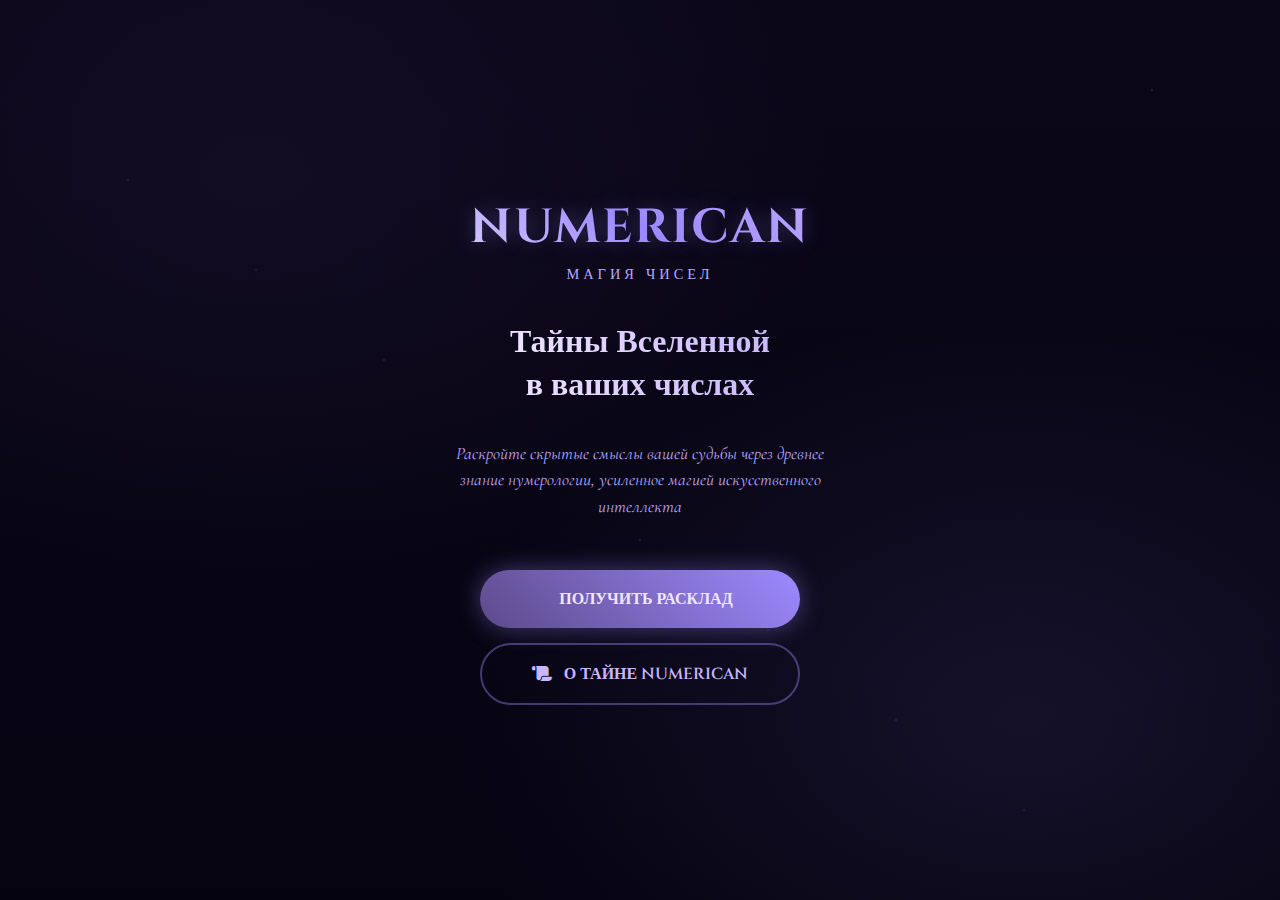
<file: index.html>
<!DOCTYPE html>
<html lang="ru">
<head>
    <meta charset="UTF-8">
    <meta name="viewport" content="width=device-width, initial-scale=1.0, maximum-scale=1.0, user-scalable=no">
    <title>NUMERICAN — Магия чисел</title>
    <link rel="stylesheet" href="style.css">
    <link href="https://fonts.googleapis.com/css2?family=Cinzel:wght@400;500;600;700&family=Cormorant+Garamond:wght@300;400;500;600&display=swap" rel="stylesheet">
    <link rel="stylesheet" href="https://cdnjs.cloudflare.com/ajax/libs/font-awesome/6.4.0/css/all.min.css">
</head>
<body>
    <!-- Статичное звёздное небо -->
    <div class="star-field"></div>
    
    <div class="container">
        <!-- Экран 1: Главный экран -->
        <div id="mainScreen" class="content-wrapper active-screen">
            <header class="header">
                <h1 class="logo">NUMERICAN</h1>
                <div class="logo-subtitle">Магия чисел</div>
            </header>
            
            <main class="main-content">
                <h2 class="title">
                    <span class="line">Тайны Вселенной</span>
                    <span class="line">в ваших числах</span>
                </h2>
                
                <p class="subtitle">
                    Раскройте скрытые смыслы вашей судьбы через древнее знание нумерологии, 
                    усиленное магией искусственного интеллекта
                </p>
                
                <div class="buttons-container">
                    <button id="getReportBtn" class="btn btn-primary">
                        <div class="btn-content">
                            <i class="fas fa-crystal-ball"></i>
                            <span class="btn-text">ПОЛУЧИТЬ РАСКЛАД</span>
                        </div>
                    </button>
                    
                    <button id="aboutBtn" class="btn btn-secondary">
                        <div class="btn-content">
                            <i class="fas fa-scroll"></i>
                            <span class="btn-text">О ТАЙНЕ NUMERICAN</span>
                        </div>
                    </button>
                </div>
            </main>
        </div>

        <!-- Экран 2: Анимация загрузки -->
        <div id="loadingScreen" class="content-wrapper">
            <div class="loading-container">
                <div class="crystal-ball">
                    <div class="crystal-inner">
                        <div class="crystal-glow"></div>
                        <div class="crystal-sparkles">
                            <div class="sparkle"></div>
                            <div class="sparkle"></div>
                            <div class="sparkle"></div>
                            <div class="sparkle"></div>
                            <div class="sparkle"></div>
                        </div>
                        <i class="fas fa-crystal-ball crystal-icon"></i>
                    </div>
                </div>
                
                <h2 class="loading-title">Подключение к энергии чисел</h2>
                
                <div class="loading-progress">
                    <div class="progress-bar">
                        <div class="progress-fill"></div>
                    </div>
                    <div class="loading-text">
                        <span class="loading-message">Анализируем космические вибрации...</span>
                        <span class="loading-percentage">0%</span>
                    </div>
                </div>
                
                <p class="loading-subtitle">
                    Искусственный интеллект медитирует над сочетаниями чисел
                </p>
            </div>
        </div>

        <!-- Экран 3: Форма ввода данных -->
        <div id="formScreen" class="content-wrapper">
            <header class="header">
                <h1 class="logo">NUMERICAN</h1>
                <div class="logo-subtitle">Введите ваши данные</div>
            </header>
            
            <main class="main-content">
                <div class="form-container">
                    <div class="form-icon">
                        <i class="fas fa-user-circle"></i>
                    </div>
                    
                    <h2 class="form-title">Ваш нумерологический портрет</h2>
                    <p class="form-subtitle">Введите данные для создания уникального расклада</p>
                    
                    <form id="userForm" class="form">
                        <div class="form-group">
                            <label for="fullName" class="form-label">
                                <i class="fas fa-signature"></i> Полное имя
                            </label>
                            <input type="text" id="fullName" class="form-input" 
                                   placeholder="Как вас называют во Вселенной" required>
                            <div class="form-hint">Введите имя, которое используете в жизни</div>
                        </div>
                        
                        <div class="form-group">
                            <label for="birthDate" class="form-label">
                                <i class="fas fa-calendar-star"></i> Дата рождения
                            </label>
                            <input type="date" id="birthDate" class="form-input" required>
                            <div class="form-hint">День, когда вы начали свой земной путь</div>
                        </div>
                        
                        <div class="form-group">
                            <label for="userQuestion" class="form-label">
                                <i class="fas fa-question-circle"></i> Ваш вопрос к Вселенной
                            </label>
                            <textarea id="userQuestion" class="form-textarea" 
                                     placeholder="О чём вы хотите спросить числа? (необязательно)"
                                     rows="3"></textarea>
                            <div class="form-hint">Чем конкретнее вопрос, тем точнее ответ</div>
                        </div>
                        
                        <div class="form-notice">
                            <i class="fas fa-lock"></i>
                            <span>Ваши данные используются единожды и удаляются после анализа</span>
                        </div>
                        
                        <div class="form-buttons">
                            <button type="button" id="backBtn" class="btn btn-secondary">
                                <i class="fas fa-arrow-left"></i> Назад
                            </button>
                            <button type="submit" class="btn btn-primary">
                                <i class="fas fa-stars"></i> Создать расклад
                            </button>
                        </div>
                    </form>
                </div>
            </main>
        </div>
        
        <!-- Попап -->
        <div id="aboutPopup" class="popup">
            <div class="popup-overlay"></div>
            <div class="popup-content">
                <div class="popup-header">
                    <h2><i class="fas fa-eye"></i> NUMERICAN — Откровение чисел</h2>
                    <button id="closePopup" class="popup-close">
                        <i class="fas fa-times"></i>
                    </button>
                </div>
                
                <div class="popup-body">
                    <section class="popup-section">
                        <h3><i class="fas fa-hat-wizard"></i> Суть NUMERICAN</h3>
                        <p>Это портал в мир цифровых вибраций вашей сущности. Через древнюю мудрость нумерологии, пропущенную через призму искусственного интеллекта, мы находим скрытые паттерны вашего бытия.</p>
                    </section>
                    
                    <section class="popup-section">
                        <h3><i class="fas fa-magic"></i> Как это работает?</h3>
                        <div class="steps">
                            <div class="step">
                                <div class="step-number">1</div>
                                <div class="step-content">
                                    <h4>Призыв чисел</h4>
                                    <p>Ваша дата рождения пробуждает архетипические числа Судьбы, Души и Внешнего облика</p>
                                </div>
                            </div>
                            <div class="step">
                                <div class="step-number">2</div>
                                <div class="step-content">
                                    <h4>Созерцание паттернов</h4>
                                    <p>Искусственный интеллект медитирует над сочетаниями и циклами ваших чисел</p>
                                </div>
                            </div>
                            <div class="step">
                                <div class="step-number">3</div>
                                <div class="step-content">
                                    <h4>Откровение</h4>
                                    <p>Рождается уникальная карта вашего года с указанием благоприятных периодов и возможностей</p>
                                </div>
                            </div>
                        </div>
                    </section>
                    
                    <section class="popup-section">
                        <h3><i class="fas fa-moon"></i> Философия</h3>
                        <p>Мы не нарушаем волю судьбы, а освещаем тропинки, уже проложенные во тьме неизвестности. NUMERICAN — это фонарь в руках искателя.</p>
                    </section>
                    
                    <section class="popup-section">
                        <h3><i class="fas fa-lock"></i> Конфиденциальность</h3>
                        <p>Ваши данные — священны. Дата рождения и имя используются единожды для анализа и затем удаляются.</p>
                    </section>
                    
                    <div class="popup-footer">
                        <p class="sacred-text">🔮 Только для тех, кто готов услышать шепот вселенной</p>
                    </div>
                </div>
            </div>
        </div>
    </div>
    
    <script src="script.js"></script>
</body>
</html>
</file>
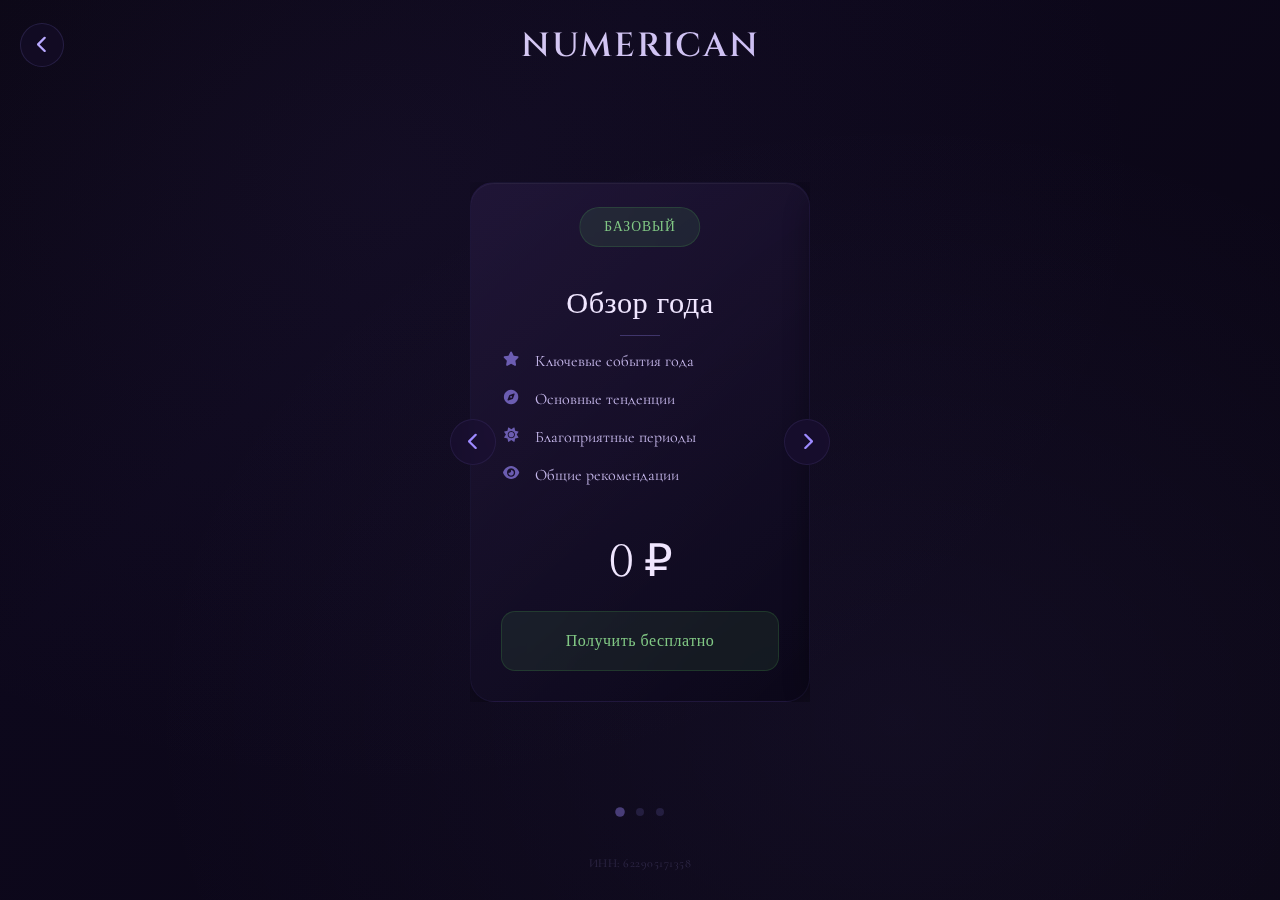
<file: choice-screen.html>
<!DOCTYPE html>
<html lang="ru">
<head>
    <meta charset="UTF-8">
    <meta name="viewport" content="width=device-width, initial-scale=1.0, maximum-scale=1.0, user-scalable=no">
    <title>NUMERICAN — Выбор расклада</title>
    <link rel="stylesheet" href="choice-screen.css">
    <link href="https://fonts.googleapis.com/css2?family=Cinzel:wght@400;500;600;700&family=Cormorant+Garamond:wght@300;400;500;600&display=swap" rel="stylesheet">
    <link rel="stylesheet" href="https://cdnjs.cloudflare.com/ajax/libs/font-awesome/6.4.0/css/all.min.css">
</head>
<body>
    <!-- Фон -->
    <div class="star-field"></div>
    
    <div class="container">
        <!-- Хедер -->
        <div class="header">
            <button id="backToMainBtn" class="back-btn">
                <i class="fas fa-chevron-left"></i>
            </button>
            <h1 class="logo">NUMERICAN</h1>
            <div class="header-spacer"></div>
        </div>

        <!-- Контент -->
        <main class="main-content">
            <!-- Карусель -->
            <div class="carousel-wrapper">
                <button class="carousel-arrow arrow-left">
                    <i class="fas fa-chevron-left"></i>
                </button>
                
                <div class="carousel">
                    <div class="carousel-inner">
                        <!-- Базовый пакет -->
                        <div class="card" data-type="basic">
                            <div class="card-badge free">Базовый</div>
                            <h3 class="card-title">Обзор года</h3>
                            <ul class="card-features">
                                <li><i class="fas fa-star"></i> Ключевые события года</li>
                                <li><i class="fas fa-compass"></i> Основные тенденции</li>
                                <li><i class="fas fa-sun"></i> Благоприятные периоды</li>
                                <li><i class="fas fa-eye"></i> Общие рекомендации</li>
                            </ul>
                            
                            <div class="card-price-block">
                                <div class="price-main">0 ₽</div>
                            </div>
                            
                            <button class="card-bottom-btn btn-free">
                                <span>Получить бесплатно</span>
                            </button>
                        </div>

                        <!-- Расширенный пакет -->
                        <div class="card" data-type="extended">
                            <div class="card-badge extended">Расширенный</div>
                            <h3 class="card-title">Глубинный анализ</h3>
                            <ul class="card-features">
                                <li><i class="fas fa-chart-pie"></i> Анализ по кварталам</li>
                                <li><i class="fas fa-coins"></i> Финансы и карьера</li>
                                <li><i class="fas fa-heart"></i> Личные отношения</li>
                                <li><i class="fas fa-calendar-alt"></i> Месячные прогнозы</li>
                            </ul>
                            
                            <div class="card-price-block">
                                <div class="price-main">399 ₽</div>
                            </div>
                            
                            <button class="card-bottom-btn btn-basic">
                                <span>Приобрести анализ</span>
                            </button>
                        </div>

                        <!-- Премиум пакет -->
                        <div class="card" data-type="premium">
                            <div class="card-badge premium">Премиум</div>
                            <h3 class="card-title">Всё включено</h3>
                            <ul class="card-features">
                                <li><i class="fas fa-crown"></i> Полный нумерологический анализ</li>
                                <li><i class="fas fa-yin-yang"></i> Кармические задачи</li>
                                <li><i class="fas fa-magic"></i> Ритуалы по месяцам</li>
                                <li><i class="fas fa-lock"></i> Доступ в закрытое сообщество</li>
                                <li><i class="fas fa-spa"></i> Персональные практики</li>
                            </ul>
                            
                            <div class="card-price-block">
                                <div class="price-main">599 ₽</div>
                                <div class="price-old">1199 ₽</div>
                                <div class="price-save">Экономия 50%</div>
                            </div>
                            
                            <button class="card-bottom-btn btn-premium">
                                <span>Приобрести всё включено</span>
                            </button>
                        </div>
                    </div>
                </div>

                <button class="carousel-arrow arrow-right">
                    <i class="fas fa-chevron-right"></i>
                </button>
            </div>

            <!-- Индикаторы -->
            <div class="carousel-dots">
                <div class="dot active" data-index="0"></div>
                <div class="dot" data-index="1"></div>
                <div class="dot" data-index="2"></div>
            </div>

            <!-- ИНН -->
            <div class="inn-info">
                ИНН: 622905171358
            </div>
        </main>
    </div>

    <script src="choice-screen.js"></script>
</body>
</html>
</file>
<file: style.css>
* {
    margin: 0;
    padding: 0;
    box-sizing: border-box;
    -webkit-tap-highlight-color: transparent;
}

html, body {
    width: 100%;
    height: 100%;
    overflow: hidden;
}

body {
    font-family: 'Cormorant Garamond', serif;
    background: #0b0719;
    color: #e6e0ff;
    position: fixed;
    top: 0;
    left: 0;
    right: 0;
    bottom: 0;
    overflow: hidden;
}

/* Статичное звёздное небо */
.star-field {
    position: fixed;
    top: 0;
    left: 0;
    width: 100%;
    height: 100%;
    z-index: -1;
    background: 
        radial-gradient(ellipse at 20% 20%, 
            rgba(93, 74, 138, 0.1) 0%,
            transparent 40%),
        radial-gradient(ellipse at 80% 80%, 
            rgba(157, 138, 255, 0.1) 0%,
            transparent 40%),
        linear-gradient(to bottom, 
            #0b0719 0%,
            #050310 100%);
}

.star-field:before {
    content: "";
    position: absolute;
    top: 0;
    left: 0;
    width: 100%;
    height: 100%;
    background-image: 
        radial-gradient(1px 1px at 10% 20%, rgba(255, 255, 255, 0.3), transparent),
        radial-gradient(1px 1px at 20% 30%, rgba(255, 255, 255, 0.2), transparent),
        radial-gradient(1px 1px at 30% 40%, rgba(255, 255, 255, 0.3), transparent),
        radial-gradient(1px 1px at 40% 50%, rgba(255, 255, 255, 0.2), transparent),
        radial-gradient(1px 1px at 50% 60%, rgba(255, 255, 255, 0.3), transparent),
        radial-gradient(1px 1px at 60% 70%, rgba(255, 255, 255, 0.2), transparent),
        radial-gradient(1px 1px at 70% 80%, rgba(255, 255, 255, 0.3), transparent),
        radial-gradient(1px 1px at 80% 90%, rgba(255, 255, 255, 0.2), transparent),
        radial-gradient(1px 1px at 90% 10%, rgba(255, 255, 255, 0.3), transparent);
    background-size: 100% 100%;
}

/* Контейнер */
.container {
    width: 100%;
    height: 100vh;
    max-height: 100vh;
    display: flex;
    flex-direction: column;
    align-items: center;
    justify-content: center;
    padding: 20px;
    position: relative;
    overflow: hidden;
}

.content-wrapper {
    width: 100%;
    max-width: 500px;
    display: flex;
    flex-direction: column;
    align-items: center;
    justify-content: center;
    text-align: center;
    position: relative;
    z-index: 1;
}

/* Шапка */
.header {
    margin-bottom: 40px;
    width: 100%;
}

.logo {
    font-family: 'Cinzel', serif;
    font-size: 3rem;
    font-weight: 700;
    background: linear-gradient(45deg, #f0e6ff, #9d8aff, #c8b6ff);
    -webkit-background-clip: text;
    background-clip: text;
    color: transparent;
    letter-spacing: 2px;
    text-shadow: 0 0 20px rgba(157, 138, 255, 0.3);
    margin-bottom: 5px;
}

.logo-subtitle {
    font-family: 'Cinzel', serif;
    font-size: 0.9rem;
    letter-spacing: 4px;
    color: #b8a9ff;
    text-transform: uppercase;
}

/* Основной контент */
.main-content {
    width: 100%;
    display: flex;
    flex-direction: column;
    align-items: center;
    gap: 30px;
}

.title {
    font-family: 'Cinzel', serif;
    font-weight: 600;
    line-height: 1.2;
}

.title .line {
    display: block;
    font-size: 2rem;
    background: linear-gradient(45deg, #f0e6ff, #c8b6ff);
    -webkit-background-clip: text;
    background-clip: text;
    color: transparent;
    margin-bottom: 5px;
}

.subtitle {
    font-size: 1.1rem;
    line-height: 1.5;
    color: #b8a9ff;
    max-width: 400px;
    font-style: italic;
}

/* Кнопки */
.buttons-container {
    display: flex;
    flex-direction: column;
    gap: 15px;
    width: 100%;
    max-width: 320px;
    margin-top: 20px;
}

.btn {
    width: 100%;
    padding: 18px 25px;
    border: none;
    border-radius: 50px;
    font-family: 'Cinzel', serif;
    font-size: 1rem;
    font-weight: 600;
    cursor: pointer;
    transition: all 0.3s ease;
    position: relative;
    overflow: hidden;
}

.btn-content {
    display: flex;
    align-items: center;
    justify-content: center;
    gap: 12px;
    position: relative;
    z-index: 2;
}

.btn-primary {
    background: linear-gradient(45deg, #5d4a8a, #9d8aff);
    color: #f0e6ff;
    box-shadow: 0 0 25px rgba(157, 138, 255, 0.4);
}

.btn-primary:hover {
    transform: translateY(-2px);
    box-shadow: 0 0 35px rgba(157, 138, 255, 0.6);
}

.btn-primary:active {
    transform: translateY(0);
}

.btn-secondary {
    background: transparent;
    color: #c8b6ff;
    border: 2px solid rgba(157, 138, 255, 0.4);
}

.btn-secondary:hover {
    background: rgba(157, 138, 255, 0.1);
    border-color: #9d8aff;
}

.btn i {
    font-size: 1.1rem;
}

/* Попап */
.popup {
    display: none;
    position: fixed;
    top: 0;
    left: 0;
    width: 100%;
    height: 100%;
    z-index: 1000;
}

.popup.active {
    display: block;
}

.popup-overlay {
    position: absolute;
    width: 100%;
    height: 100%;
    background: rgba(5, 3, 16, 0.95);
    backdrop-filter: blur(5px);
}

.popup-content {
    position: absolute;
    top: 50%;
    left: 50%;
    transform: translate(-50%, -50%);
    width: 90%;
    max-width: 500px;
    max-height: 80vh;
    background: linear-gradient(135deg, 
        rgba(26, 15, 51, 0.95) 0%,
        rgba(11, 7, 25, 0.98) 100%);
    border-radius: 15px;
    border: 1px solid rgba(157, 138, 255, 0.3);
    box-shadow: 0 0 50px rgba(157, 138, 255, 0.2);
    overflow: hidden;
    display: flex;
    flex-direction: column;
    animation: popupAppear 0.3s ease;
}

@keyframes popupAppear {
    from {
        opacity: 0;
        transform: translate(-50%, -50%) scale(0.9);
    }
    to {
        opacity: 1;
        transform: translate(-50%, -50%) scale(1);
    }
}

.popup-header {
    padding: 20px;
    border-bottom: 1px solid rgba(157, 138, 255, 0.2);
    display: flex;
    align-items: center;
    justify-content: space-between;
    gap: 15px;
    flex-shrink: 0;
}

.popup-header h2 {
    font-family: 'Cinzel', serif;
    font-size: 1.3rem;
    color: #f0e6ff;
    display: flex;
    align-items: center;
    gap: 10px;
}

.popup-close {
    background: rgba(157, 138, 255, 0.1);
    border: 1px solid rgba(157, 138, 255, 0.3);
    color: #c8b6ff;
    width: 36px;
    height: 36px;
    border-radius: 50%;
    cursor: pointer;
    display: flex;
    align-items: center;
    justify-content: center;
    font-size: 1rem;
    transition: all 0.3s;
    flex-shrink: 0;
}

.popup-close:hover {
    background: rgba(157, 138, 255, 0.2);
    transform: rotate(90deg);
    color: #f0e6ff;
}

.popup-body {
    padding: 20px;
    overflow-y: auto;
    flex-grow: 1;
}

/* Скрываем скроллбар */
.popup-body::-webkit-scrollbar {
    width: 5px;
}

.popup-body::-webkit-scrollbar-track {
    background: rgba(157, 138, 255, 0.1);
    border-radius: 10px;
}

.popup-body::-webkit-scrollbar-thumb {
    background: rgba(157, 138, 255, 0.3);
    border-radius: 10px;
}

.popup-section {
    margin-bottom: 25px;
}

.popup-section h3 {
    font-family: 'Cinzel', serif;
    color: #c8b6ff;
    font-size: 1.1rem;
    margin-bottom: 12px;
    display: flex;
    align-items: center;
    gap: 10px;
}

.popup-section p {
    color: #b8a9ff;
    line-height: 1.6;
    font-size: 1rem;
}

/* Шаги */
.steps {
    display: flex;
    flex-direction: column;
    gap: 20px;
    margin: 20px 0;
}

.step {
    display: flex;
    gap: 15px;
    align-items: flex-start;
    background: rgba(157, 138, 255, 0.05);
    padding: 15px;
    border-radius: 10px;
    border-left: 3px solid #9d8aff;
}

.step-number {
    background: linear-gradient(45deg, #5d4a8a, #9d8aff);
    color: #f0e6ff;
    width: 36px;
    height: 36px;
    border-radius: 50%;
    display: flex;
    align-items: center;
    justify-content: center;
    font-family: 'Cinzel', serif;
    font-weight: 700;
    font-size: 1.1rem;
    flex-shrink: 0;
    box-shadow: 0 0 15px rgba(157, 138, 255, 0.3);
}

.step-content h4 {
    color: #f0e6ff;
    font-family: 'Cinzel', serif;
    font-size: 1rem;
    margin-bottom: 5px;
}

.step-content p {
    font-size: 0.9rem;
    color: #b8a9ff;
    line-height: 1.5;
}

/* Футер попапа */
.popup-footer {
    margin-top: 25px;
    padding-top: 20px;
    border-top: 1px solid rgba(157, 138, 255, 0.2);
    text-align: center;
}

.sacred-text {
    color: #9d8aff;
    font-size: 0.85rem;
    letter-spacing: 1px;
    opacity: 0.8;
}

/* Адаптивность для Telegram Mini App */
@media (max-width: 768px) {
    .container {
        padding: 15px;
    }
    
    .logo {
        font-size: 2.5rem;
    }
    
    .title .line {
        font-size: 1.7rem;
    }
    
    .subtitle {
        font-size: 1rem;
        padding: 0 10px;
    }
    
    .buttons-container {
        max-width: 280px;
    }
    
    .btn {
        padding: 16px 20px;
        font-size: 0.95rem;
    }
    
    .popup-content {
        width: 95%;
        max-height: 85vh;
    }
    
    .popup-header h2 {
        font-size: 1.1rem;
    }
}

@media (max-height: 700px) {
    .header {
        margin-bottom: 25px;
    }
    
    .title .line {
        font-size: 1.5rem;
    }
    
    .subtitle {
        font-size: 0.95rem;
    }
    
    .buttons-container {
        margin-top: 10px;
        gap: 12px;
    }
    
    .btn {
        padding: 14px 18px;
    }
}

/* Для очень маленьких экранов */
@media (max-height: 600px) {
    .logo {
        font-size: 2rem;
    }
    
    .logo-subtitle {
        font-size: 0.8rem;
        letter-spacing: 3px;
    }
    
    .title .line {
        font-size: 1.3rem;
    }
    
    .subtitle {
        display: none; /* Скрываем подзаголовок на очень маленьких экранах */
    }
    
    .buttons-container {
        margin-top: 5px;
    }
}

/* Ориентация телефона */
@media (orientation: landscape) and (max-height: 500px) {
    .content-wrapper {
        flex-direction: row;
        justify-content: space-between;
        text-align: left;
        max-width: 90%;
        gap: 30px;
    }
    
    .header {
        margin-bottom: 0;
        flex: 1;
    }
    
    .main-content {
        align-items: flex-start;
        flex: 1;
        max-width: 300px;
    }
    
    .buttons-container {
        max-width: 100%;
    }
}

/* ... предыдущие стили остаются без изменений ... */

/* Стили для экранов */
.active-screen {
    display: flex !important;
}

.content-wrapper {
    display: none;
    width: 100%;
    max-width: 500px;
    flex-direction: column;
    align-items: center;
    justify-content: center;
    text-align: center;
    position: relative;
    z-index: 1;
}

/* Анимация загрузки */
.loading-container {
    width: 100%;
    max-width: 400px;
    padding: 30px;
    display: flex;
    flex-direction: column;
    align-items: center;
    gap: 30px;
}

.crystal-ball {
    width: 150px;
    height: 150px;
    position: relative;
    animation: float 3s ease-in-out infinite;
}

@keyframes float {
    0%, 100% { transform: translateY(0) rotate(0deg); }
    50% { transform: translateY(-10px) rotate(5deg); }
}

.crystal-inner {
    width: 100%;
    height: 100%;
    position: relative;
    background: radial-gradient(circle at 30% 30%, 
        rgba(157, 138, 255, 0.3), 
        rgba(93, 74, 138, 0.1) 70%);
    border-radius: 50%;
    border: 2px solid rgba(157, 138, 255, 0.4);
    overflow: hidden;
    box-shadow: 
        0 0 50px rgba(157, 138, 255, 0.3),
        inset 0 0 30px rgba(255, 255, 255, 0.1);
}

.crystal-glow {
    position: absolute;
    top: 50%;
    left: 50%;
    width: 0;
    height: 0;
    border-radius: 50%;
    background: rgba(157, 138, 255, 0.6);
    animation: pulse 2s ease-in-out infinite;
    transform: translate(-50%, -50%);
}

@keyframes pulse {
    0% { 
        width: 0; 
        height: 0; 
        opacity: 1; 
    }
    100% { 
        width: 150px; 
        height: 150px; 
        opacity: 0; 
    }
}

.crystal-sparkles {
    position: absolute;
    width: 100%;
    height: 100%;
}

.sparkle {
    position: absolute;
    width: 4px;
    height: 4px;
    background: #fff;
    border-radius: 50%;
    animation: sparkle 2s linear infinite;
}

.sparkle:nth-child(1) { top: 20%; left: 30%; animation-delay: 0s; }
.sparkle:nth-child(2) { top: 40%; left: 70%; animation-delay: 0.4s; }
.sparkle:nth-child(3) { top: 70%; left: 40%; animation-delay: 0.8s; }
.sparkle:nth-child(4) { top: 60%; left: 20%; animation-delay: 1.2s; }
.sparkle:nth-child(5) { top: 30%; left: 60%; animation-delay: 1.6s; }

@keyframes sparkle {
    0%, 100% { 
        opacity: 0; 
        transform: scale(0); 
    }
    50% { 
        opacity: 1; 
        transform: scale(1); 
        box-shadow: 0 0 10px #fff;
    }
}

.crystal-icon {
    position: absolute;
    top: 50%;
    left: 50%;
    transform: translate(-50%, -50%);
    font-size: 3.5rem;
    color: rgba(255, 255, 255, 0.9);
    text-shadow: 0 0 20px rgba(157, 138, 255, 0.8);
}

.loading-title {
    font-family: 'Cinzel', serif;
    font-size: 1.5rem;
    color: #f0e6ff;
    background: linear-gradient(45deg, #f0e6ff, #9d8aff);
    -webkit-background-clip: text;
    background-clip: text;
    color: transparent;
    margin-bottom: 10px;
}

.loading-progress {
    width: 100%;
}

.progress-bar {
    width: 100%;
    height: 8px;
    background: rgba(157, 138, 255, 0.1);
    border-radius: 4px;
    overflow: hidden;
    margin-bottom: 10px;
    border: 1px solid rgba(157, 138, 255, 0.2);
}

.progress-fill {
    width: 0%;
    height: 100%;
    background: linear-gradient(90deg, #5d4a8a, #9d8aff);
    border-radius: 4px;
    transition: width 0.3s ease;
    position: relative;
    overflow: hidden;
}

.progress-fill::after {
    content: '';
    position: absolute;
    top: 0;
    left: -100%;
    width: 100%;
    height: 100%;
    background: linear-gradient(90deg, 
        transparent, 
        rgba(255, 255, 255, 0.4), 
        transparent);
    animation: shimmer 2s infinite;
}

@keyframes shimmer {
    0% { left: -100%; }
    100% { left: 100%; }
}

.loading-text {
    display: flex;
    justify-content: space-between;
    align-items: center;
    font-size: 0.9rem;
    color: #b8a9ff;
}

.loading-message {
    font-style: italic;
}

.loading-percentage {
    font-family: 'Cinzel', serif;
    font-weight: 600;
    color: #9d8aff;
}

.loading-subtitle {
    color: #b8a9ff;
    font-style: italic;
    font-size: 0.95rem;
    max-width: 300px;
}

/* Форма ввода данных */
.form-container {
    width: 100%;
    max-width: 400px;
    padding: 20px;
    background: rgba(26, 15, 51, 0.5);
    border-radius: 15px;
    border: 1px solid rgba(157, 138, 255, 0.2);
    box-shadow: 0 0 30px rgba(157, 138, 255, 0.1);
}

.form-icon {
    font-size: 3rem;
    color: #9d8aff;
    margin-bottom: 15px;
}

.form-title {
    font-family: 'Cinzel', serif;
    font-size: 1.5rem;
    color: #f0e6ff;
    margin-bottom: 10px;
    background: linear-gradient(45deg, #f0e6ff, #9d8aff);
    -webkit-background-clip: text;
    background-clip: text;
    color: transparent;
}

.form-subtitle {
    color: #b8a9ff;
    margin-bottom: 25px;
    font-style: italic;
    font-size: 1rem;
}

.form {
    display: flex;
    flex-direction: column;
    gap: 20px;
}

.form-group {
    text-align: left;
}

.form-label {
    display: flex;
    align-items: center;
    gap: 8px;
    font-family: 'Cinzel', serif;
    color: #c8b6ff;
    font-size: 0.95rem;
    margin-bottom: 8px;
    font-weight: 500;
}

.form-label i {
    color: #9d8aff;
}

.form-input,
.form-textarea {
    width: 100%;
    padding: 14px;
    background: rgba(11, 7, 25, 0.8);
    border: 1px solid rgba(157, 138, 255, 0.3);
    border-radius: 8px;
    color: #f0e6ff;
    font-family: 'Cormorant Garamond', serif;
    font-size: 1rem;
    transition: all 0.3s;
}

.form-input:focus,
.form-textarea:focus {
    outline: none;
    border-color: #9d8aff;
    box-shadow: 0 0 15px rgba(157, 138, 255, 0.3);
}

.form-input::placeholder {
    color: rgba(184, 169, 255, 0.5);
}

.form-textarea {
    resize: none;
    min-height: 80px;
}

.form-hint {
    color: rgba(184, 169, 255, 0.6);
    font-size: 0.85rem;
    margin-top: 5px;
    font-style: italic;
}

.form-notice {
    display: flex;
    align-items: center;
    gap: 10px;
    padding: 12px;
    background: rgba(157, 138, 255, 0.1);
    border-radius: 8px;
    border: 1px solid rgba(157, 138, 255, 0.2);
    color: #b8a9ff;
    font-size: 0.9rem;
    margin: 10px 0;
}

.form-notice i {
    color: #9d8aff;
    flex-shrink: 0;
}

.form-buttons {
    display: flex;
    gap: 15px;
    margin-top: 20px;
}

.form-buttons .btn {
    flex: 1;
}

.form-buttons .btn-secondary {
    flex: 0.5;
}

/* Адаптивность для формы */
@media (max-width: 480px) {
    .form-container {
        padding: 15px;
    }
    
    .form-title {
        font-size: 1.3rem;
    }
    
    .form-buttons {
        flex-direction: column;
    }
    
    .form-buttons .btn-secondary {
        flex: 1;
    }
}

@media (max-height: 700px) {
    .form-container {
        padding: 15px;
        max-height: 70vh;
        overflow-y: auto;
    }
}

/* Плавные переходы между экранами */
.content-wrapper {
    opacity: 0;
    transform: translateY(10px);
    transition: opacity 0.5s ease, transform 0.5s ease;
    position: absolute;
    top: 50%;
    left: 50%;
    transform: translate(-50%, -50%) translateY(10px);
}

.content-wrapper.active-screen {
    opacity: 1;
    transform: translate(-50%, -50%) translateY(0);
}
</file>
<file: choice-screen.css>
/* NUMERICAN - Professional Version with smooth fixes */
* {
    margin: 0;
    padding: 0;
    box-sizing: border-box;
    -webkit-tap-highlight-color: transparent;
}

html, body {
    width: 100%;
    height: 100%;
    overflow: hidden;
}

body {
    font-family: 'Cormorant Garamond', serif;
    background: #0a0614;
    color: #e6e0ff;
    position: fixed;
    top: 0;
    left: 0;
    right: 0;
    bottom: 0;
}

/* Элегантный фон с градиентом */
.star-field {
    position: fixed;
    top: 0;
    left: 0;
    width: 100%;
    height: 100%;
    z-index: -1;
    background: 
        radial-gradient(ellipse at 30% 20%, 
            rgba(93, 74, 138, 0.08) 0%,
            transparent 60%),
        radial-gradient(ellipse at 70% 80%, 
            rgba(157, 138, 255, 0.05) 0%,
            transparent 60%),
        linear-gradient(135deg, 
            #0a0614 0%,
            #0d081c 30%,
            #0a0614 100%);
}

/* Контейнер с центровкой */
.container {
    width: 100%;
    height: 100vh;
    display: flex;
    flex-direction: column;
    padding: 20px;
    position: relative;
}

/* Хедер - минималистичный */
.header {
    display: flex;
    align-items: center;
    justify-content: space-between;
    height: 50px;
    margin-bottom: 30px;
    flex-shrink: 0;
}

.back-btn {
    width: 44px;
    height: 44px;
    background: rgba(26, 15, 51, 0.4);
    border: 1px solid rgba(157, 138, 255, 0.15);
    border-radius: 50%;
    color: #b8a9ff;
    font-size: 1.1rem;
    cursor: pointer;
    display: flex;
    align-items: center;
    justify-content: center;
    transition: all 0.3s ease;
    flex-shrink: 0;
    backdrop-filter: blur(10px);
}

.back-btn:hover {
    background: rgba(157, 138, 255, 0.1);
    border-color: rgba(157, 138, 255, 0.3);
    color: #f0e6ff;
}

.logo {
    font-family: 'Cinzel', serif;
    font-size: 2.1rem;
    font-weight: 600;
    background: linear-gradient(45deg, #f0e6ff, #c8b6ff);
    -webkit-background-clip: text;
    background-clip: text;
    color: transparent;
    text-align: center;
    flex: 1;
    letter-spacing: 2px;
    opacity: 0.95;
}

.header-spacer {
    width: 44px;
    flex-shrink: 0;
}

/* Основной контент */
.main-content {
    flex: 1;
    display: flex;
    flex-direction: column;
    width: 100%;
    max-width: 380px;
    margin: 0 auto;
}

/* Карусель - профессиональная */
.carousel-wrapper {
    position: relative;
    width: 100%;
    display: flex;
    align-items: center;
    justify-content: center;
    margin-bottom: 25px;
    flex: 1;
    -webkit-user-select: none;
    user-select: none;
    -webkit-tap-highlight-color: transparent;
}

.carousel-arrow {
    width: 46px;
    height: 46px;
    background: rgba(26, 15, 51, 0.6);
    border: 1px solid rgba(157, 138, 255, 0.1);
    border-radius: 50%;
    color: #9d8aff;
    font-size: 1.1rem;
    cursor: pointer;
    display: flex;
    align-items: center;
    justify-content: center;
    transition: all 0.3s ease;
    position: absolute;
    top: 50%;
    transform: translateY(-50%);
    z-index: 10;
    flex-shrink: 0;
    backdrop-filter: blur(10px);
    transition-timing-function: cubic-bezier(0.23, 1, 0.32, 1);
    -webkit-tap-highlight-color: rgba(157, 138, 255, 0.1);
}

.carousel-arrow:hover {
    background: rgba(157, 138, 255, 0.15);
    border-color: rgba(157, 138, 255, 0.25);
    color: #f0e6ff;
    transform: translateY(-50%) scale(1.05);
}

.arrow-left {
    left: 0;
}

.arrow-right {
    right: 0;
}

/* Исправленный карусель */
.carousel {
    width: 340px;
    height: 520px;
    position: relative;
    margin: 0 auto;
    overflow: hidden;
    -webkit-overflow-scrolling: touch;
    touch-action: pan-y;
}

.carousel-inner {
    display: flex;
    width: 300%;
    height: 100%;
    transition: transform 0.4s cubic-bezier(0.23, 1, 0.32, 1);
    will-change: transform;
    backface-visibility: hidden;
    transform-style: preserve-3d;
    -webkit-overflow-scrolling: touch;
}

/* === ПРОФЕССИОНАЛЬНЫЕ КАРТОЧКИ === */
.card {
    width: 340px;
    height: 520px;
    padding: 30px;
    background: linear-gradient(145deg, 
        rgba(26, 15, 51, 0.85) 0%,
        rgba(11, 7, 25, 0.92) 100%);
    border-radius: 24px;
    border: 1px solid rgba(157, 138, 255, 0.08);
    display: flex;
    flex-direction: column;
    position: relative;
    box-shadow: 
        0 8px 32px rgba(0, 0, 0, 0.4),
        inset 0 1px 0 rgba(255, 255, 255, 0.05);
    flex-shrink: 0;
    transition: all 0.4s cubic-bezier(0.23, 1, 0.32, 1);
    overflow: hidden;
    -webkit-user-select: none;
    user-select: none;
    -webkit-touch-callout: none;
}

/* Эффект стекла */
.card::before {
    content: '';
    position: absolute;
    top: 0;
    left: 0;
    right: 0;
    bottom: 0;
    background: linear-gradient(
        135deg,
        rgba(255, 255, 255, 0.03) 0%,
        rgba(255, 255, 255, 0) 100%
    );
    pointer-events: none;
}

/* Акцентная граница для премиум */
.card[data-type="premium"] {
    border: 1px solid rgba(157, 138, 255, 0.15);
    box-shadow: 
        0 12px 40px rgba(157, 138, 255, 0.15),
        inset 0 1px 0 rgba(255, 255, 255, 0.08);
}

/* Бейджи - минималистичные */
.card-badge {
    position: absolute;
    top: 24px;
    left: 50%;
    transform: translateX(-50%);
    padding: 10px 24px;
    border-radius: 20px;
    font-family: 'Cinzel', serif;
    font-size: 0.85rem;
    font-weight: 500;
    letter-spacing: 1px;
    white-space: nowrap;
    text-transform: uppercase;
    z-index: 2;
    backdrop-filter: blur(10px);
    border: 1px solid rgba(255, 255, 255, 0.08);
}

.card-badge.free {
    background: rgba(76, 175, 80, 0.12);
    color: #81c784;
    border-color: rgba(76, 175, 80, 0.2);
}

.card-badge.extended {
    background: rgba(255, 152, 0, 0.12);
    color: #ffb74d;
    border-color: rgba(255, 152, 0, 0.2);
}

.card-badge.premium {
    background: rgba(157, 138, 255, 0.12);
    color: #c8b6ff;
    border-color: rgba(157, 138, 255, 0.25);
    font-weight: 600;
}

/* Заголовок - элегантный */
.card-title {
    font-family: 'Cinzel', serif;
    font-size: 1.9rem;
    color: #f0e6ff;
    margin: 70px 0 25px 0;
    font-weight: 500;
    text-align: center;
    position: relative;
    letter-spacing: 0.5px;
}

.card-title::after {
    content: '';
    position: absolute;
    bottom: -12px;
    left: 50%;
    transform: translateX(-50%);
    width: 40px;
    height: 1px;
    background: rgba(157, 138, 255, 0.3);
}

/* Список фич - чистый и читаемый */
.card-features {
    list-style: none;
    margin: 0 0 30px 0;
    padding: 0;
    flex: 1;
    display: flex;
    flex-direction: column;
    gap: 14px;
}

.card-features li {
    display: flex;
    align-items: flex-start;
    gap: 14px;
    color: #d8c9ff;
    font-size: 1rem;
    line-height: 1.5;
    opacity: 0.9;
}

.card-features li i {
    color: #9d8aff;
    font-size: 0.9rem;
    width: 20px;
    text-align: center;
    margin-top: 3px;
    opacity: 0.7;
}

/* Блок цены - минималистичный */
.card-price-block {
    text-align: center;
    margin: 20px 0 25px 0;
    padding: 0;
}

.price-main {
    font-family: 'Cinzel', serif;
    font-size: 2.8rem;
    font-weight: 400;
    color: #f0e6ff;
    line-height: 1;
    letter-spacing: -1px;
}

.price-old {
    font-family: 'Cinzel', serif;
    font-size: 1.3rem;
    color: #b8a9ff;
    text-decoration: line-through;
    opacity: 0.4;
    margin-top: 8px;
}

.price-save {
    display: inline-block;
    background: rgba(255, 107, 107, 0.1);
    color: #ff8a80;
    padding: 4px 10px;
    border-radius: 10px;
    font-family: 'Cinzel', serif;
    font-size: 0.75rem;
    font-weight: 500;
    margin-top: 8px;
    border: 1px solid rgba(255, 107, 107, 0.2);
}

/* Кнопка - элегантная */
.card-bottom-btn {
    width: 100%;
    padding: 18px;
    border: none;
    border-radius: 14px;
    font-family: 'Cinzel', serif;
    font-size: 1rem;
    font-weight: 500;
    cursor: pointer;
    transition: all 0.3s ease;
    display: flex;
    align-items: center;
    justify-content: center;
    gap: 10px;
    position: relative;
    overflow: hidden;
    margin-top: auto;
    letter-spacing: 0.5px;
    backdrop-filter: blur(10px);
    -webkit-tap-highlight-color: rgba(157, 138, 255, 0.1);
}

.btn-free {
    background: rgba(76, 175, 80, 0.1);
    border: 1px solid rgba(76, 175, 80, 0.2);
    color: #81c784;
}

.btn-free:hover {
    background: rgba(76, 175, 80, 0.15);
    border-color: rgba(76, 175, 80, 0.3);
    color: #a5d6a7;
    transform: translateY(-1px);
}

.btn-basic {
    background: rgba(255, 152, 0, 0.1);
    border: 1px solid rgba(255, 152, 0, 0.2);
    color: #ffb74d;
}

.btn-basic:hover {
    background: rgba(255, 152, 0, 0.15);
    border-color: rgba(255, 152, 0, 0.3);
    color: #ffcc80;
    transform: translateY(-1px);
}

.btn-premium {
    background: rgba(157, 138, 255, 0.1);
    border: 1px solid rgba(157, 138, 255, 0.2);
    color: #c8b6ff;
}

.btn-premium:hover {
    background: rgba(157, 138, 255, 0.15);
    border-color: rgba(157, 138, 255, 0.3);
    color: #e6e0ff;
    transform: translateY(-1px);
}

/* Точки навигации - минималистичные */
.carousel-dots {
    display: flex;
    gap: 12px;
    justify-content: center;
    margin-bottom: 25px;
}

.dot {
    width: 8px;
    height: 8px;
    border-radius: 50%;
    background: rgba(157, 138, 255, 0.15);
    cursor: pointer;
    transition: all 0.3s ease;
    -webkit-tap-highlight-color: rgba(157, 138, 255, 0.1);
}

.dot.active {
    background: rgba(157, 138, 255, 0.4);
    transform: scale(1.2);
}

/* ИНН - минималистичная надпись */
.inn-info {
    text-align: center;
    color: rgba(184, 169, 255, 0.3);
    font-size: 0.75rem;
    font-family: 'Cormorant Garamond', serif;
    letter-spacing: 0.5px;
    margin-top: 5px;
    padding: 10px;
    opacity: 0.6;
}

/* Адаптивность */
@media (max-width: 480px) {
    .container {
        padding: 16px;
    }
    
    .header {
        margin-bottom: 25px;
    }
    
    .logo {
        font-size: 1.9rem;
    }
    
    .carousel {
        width: 320px;
        height: 500px;
    }
    
    .card {
        width: 320px;
        height: 500px;
        padding: 28px;
    }
    
    .carousel-arrow {
        width: 42px;
        height: 42px;
        font-size: 1rem;
    }
    
    .arrow-left {
        left: 0;
    }
    
    .arrow-right {
        right: 0;
    }
    
    .card-title {
        font-size: 1.8rem;
        margin: 65px 0 22px 0;
    }
    
    .card-features li {
        font-size: 0.95rem;
        gap: 12px;
    }
    
    .price-main {
        font-size: 2.6rem;
    }
    
    .card-bottom-btn {
        padding: 16px;
        font-size: 0.95rem;
    }
    
    .inn-info {
        font-size: 0.7rem;
        padding: 8px;
    }
}

@media (max-height: 700px) {
    .header {
        margin-bottom: 20px;
        height: 45px;
    }
    
    .carousel {
        height: 480px;
    }
    
    .card {
        height: 480px;
        padding: 26px;
    }
    
    .card-title {
        margin: 60px 0 20px 0;
        font-size: 1.7rem;
    }
    
    .card-features {
        margin-bottom: 25px;
        gap: 12px;
    }
    
    .card-price-block {
        margin: 15px 0 20px 0;
    }
    
    .price-main {
        font-size: 2.4rem;
    }
    
    .carousel-dots {
        margin-bottom: 20px;
    }
    
    .inn-info {
        font-size: 0.7rem;
    }
}

@media (max-height: 600px) {
    .container {
        padding: 12px;
    }
    
    .carousel {
        height: 460px;
    }
    
    .card {
        height: 460px;
        padding: 24px;
    }
    
    .card-title {
        margin: 55px 0 18px 0;
        font-size: 1.6rem;
    }
    
    .card-features {
        gap: 10px;
        margin-bottom: 20px;
    }
    
    .card-features li {
        font-size: 0.9rem;
    }
    
    .price-main {
        font-size: 2.2rem;
    }
    
    .card-bottom-btn {
        padding: 14px;
        font-size: 0.9rem;
    }
    
    .carousel-dots {
        margin-bottom: 15px;
    }
    
    .inn-info {
        font-size: 0.65rem;
        padding: 5px;
    }
}

/* Для очень узких экранов */
@media (max-width: 360px) {
    .container {
        padding: 12px;
    }
    
    .logo {
        font-size: 1.7rem;
    }
    
    .carousel {
        width: 280px;
        height: 480px;
    }
    
    .card {
        width: 280px;
        height: 480px;
        padding: 20px;
    }
    
    .carousel-arrow {
        width: 36px;
        height: 36px;
        font-size: 0.9rem;
    }
    
    .arrow-left {
        left: -10px;
    }
    
    .arrow-right {
        right: -10px;
    }
    
    .card-title {
        font-size: 1.6rem;
        margin: 60px 0 20px 0;
    }
    
    .card-features li {
        font-size: 0.9rem;
        gap: 10px;
    }
    
    .price-main {
        font-size: 2.2rem;
    }
    
    .card-bottom-btn {
        padding: 14px;
        font-size: 0.9rem;
    }
    
    .inn-info {
        font-size: 0.65rem;
        padding: 5px;
    }
}
</file>
